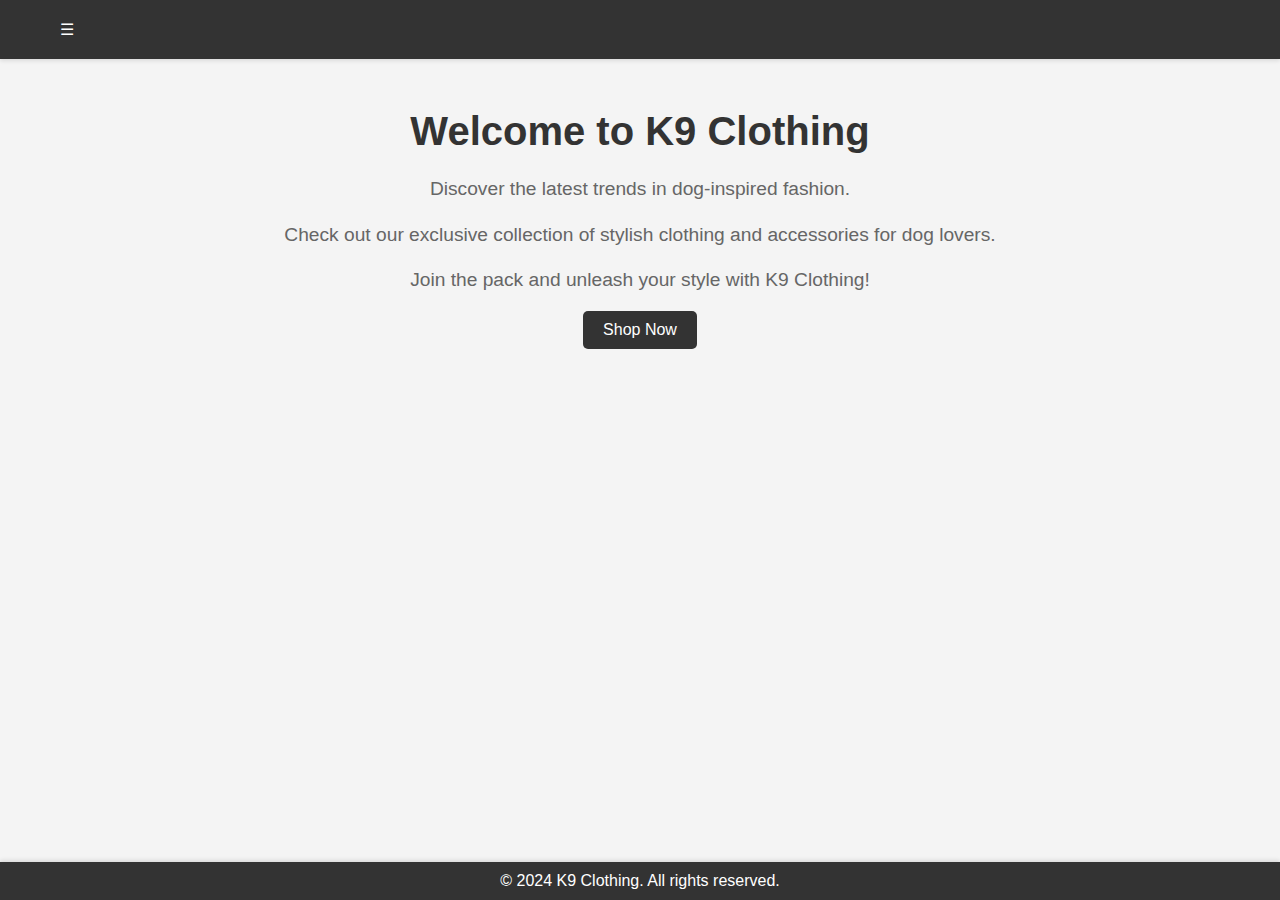
<file: index.html>
<!DOCTYPE html>
<html lang="en">
<head>
  <meta charset="UTF-8">
  <meta name="viewport" content="width=device-width, initial-scale=1.0">
  <title>Home - K9 Clothing</title>
  <link rel="stylesheet" href="styles.css">
  <!-- Include Font Awesome -->
  <link rel="stylesheet" href="https://cdnjs.cloudflare.com/ajax/libs/font-awesome/5.15.4/css/all.min.css" integrity="sha512-FJjKo4y9D5+RWz+1ZdRjjK0DzKb7/r0w0KpCt8H5i1ORJ5Z6SKr2nYjKYTsLJxUZd5pYzW27mB2s04gtb3UC/g==" crossorigin="anonymous" referrerpolicy="no-referrer" />
</head>
<body>
  <header>
    <div class="container">
      <div class="logo"><i class="fas fa-tshirt"></i></div> <!-- Generic Clothing Icon -->
      <div class="menu-toggle">&#9776;</div> <!-- Hamburger Menu Icon -->
      <ul class="nav-links">
        <li class="active"><a href="index.html">Home</a></li>
        <li><a href="shop.html">Shop</a></li>
        <li><a href="about.html">About</a></li>
        <li><a href="contact.html">Contact</a></li>
        <!-- Close Button as Unicode Character -->
        <li class="close-btn">&#10005;</li>
      </ul>
    </div>
  </header>
  
  <main>
    <div class="main-content">
      <h1>Welcome to K9 Clothing</h1>
      <p>Discover the latest trends in dog-inspired fashion.</p>
      <p>Check out our exclusive collection of stylish clothing and accessories for dog lovers.</p>
      <p>Join the pack and unleash your style with K9 Clothing!</p>
      <a href="shop.html" class="cta-button">Shop Now</a>
    </div>
  </main>

  <footer>
    <div class="container">
      <p>&copy; 2024 K9 Clothing. All rights reserved.</p>
    </div>
  </footer>

  <script src="script.js"></script>
</body>
</html>
</file>
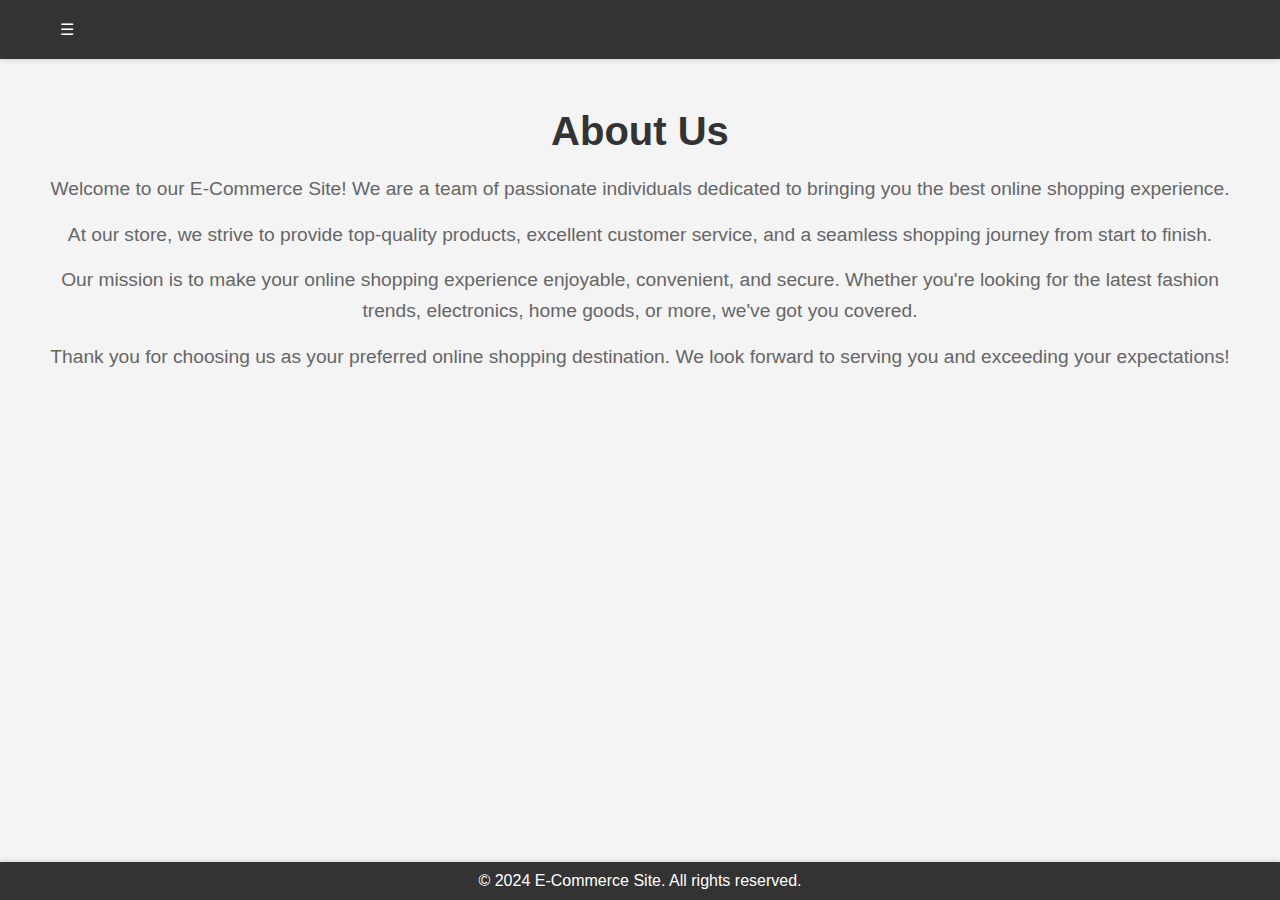
<file: about.html>
<!DOCTYPE html>
<html lang="en">
<head>
  <meta charset="UTF-8">
  <meta name="viewport" content="width=device-width, initial-scale=1.0">
  <title>About - E-Commerce Site</title>
  <link rel="stylesheet" href="styles.css">
  <!-- Include Font Awesome -->
  <link rel="stylesheet" href="https://cdnjs.cloudflare.com/ajax/libs/font-awesome/5.15.4/css/all.min.css" integrity="sha512-FJjKo4y9D5+RWz+1ZdRjjK0DzKb7/r0w0KpCt8H5i1ORJ5Z6SKr2nYjKYTsLJxUZd5pYzW27mB2s04gtb3UC/g==" crossorigin="anonymous" referrerpolicy="no-referrer" />
</head>
<body>
  <header>
    <div class="container">
      <div class="logo"><i class="fas fa-tshirt"></i></div> <!-- Generic Clothing Icon -->
      <div class="menu-toggle">&#9776;</div> <!-- Hamburger Menu Icon -->
      <ul class="nav-links">
        <li><a href="index.html">Home</a></li>
        <li><a href="shop.html">Shop</a></li>
        <li class="active"><a href="about.html">About</a></li>
        <li><a href="contact.html">Contact</a></li>
        <!-- Close Button as Unicode Character -->
        <li class="close-btn">&#10005;</li>
      </ul>
    </div>
  </header>
  <main>
    <div class="main-content">
      <h1>About Us</h1>
      <p>Welcome to our E-Commerce Site! We are a team of passionate individuals dedicated to bringing you the best online shopping experience.</p>
      <p>At our store, we strive to provide top-quality products, excellent customer service, and a seamless shopping journey from start to finish.</p>
      <p>Our mission is to make your online shopping experience enjoyable, convenient, and secure. Whether you're looking for the latest fashion trends, electronics, home goods, or more, we've got you covered.</p>
      <p>Thank you for choosing us as your preferred online shopping destination. We look forward to serving you and exceeding your expectations!</p>
    </div>
  </main>
  
  <footer>
    <div class="container">
      <p>&copy; 2024 E-Commerce Site. All rights reserved.</p>
    </div>
  </footer>

  <script src="script.js"></script>
</body>
</html>
</file>
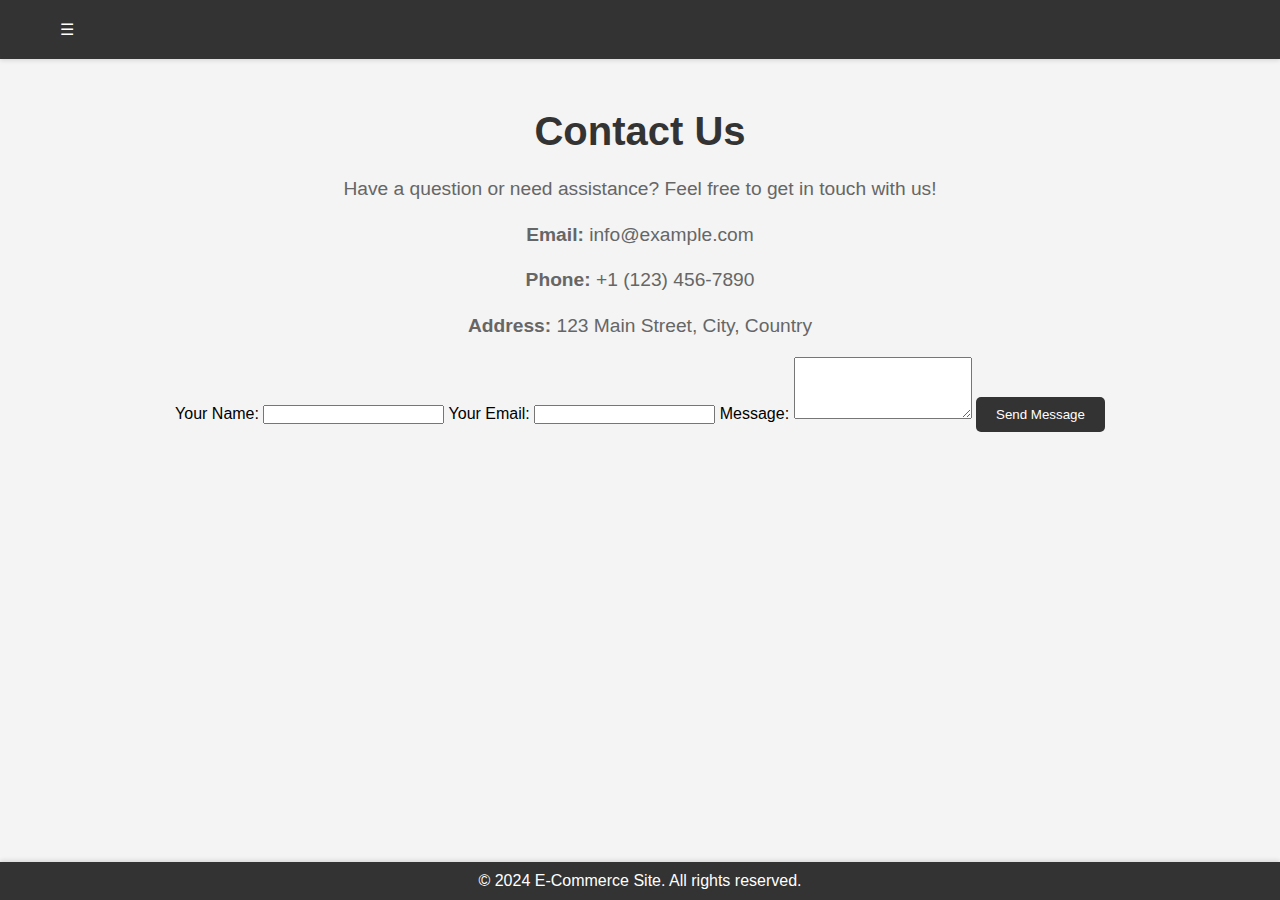
<file: contact.html>
<!DOCTYPE html>
<html lang="en">
<head>
  <meta charset="UTF-8">
  <meta name="viewport" content="width=device-width, initial-scale=1.0">
  <title>Contact - E-Commerce Site</title>
  <link rel="stylesheet" href="styles.css">
  <!-- Include Font Awesome -->
  <link rel="stylesheet" href="https://cdnjs.cloudflare.com/ajax/libs/font-awesome/5.15.4/css/all.min.css" integrity="sha512-FJjKo4y9D5+RWz+1ZdRjjK0DzKb7/r0w0KpCt8H5i1ORJ5Z6SKr2nYjKYTsLJxUZd5pYzW27mB2s04gtb3UC/g==" crossorigin="anonymous" referrerpolicy="no-referrer" />
</head>
<body>
  <header>
    <div class="container">
      <div class="logo"><i class="fas fa-tshirt"></i></div> <!-- Generic Clothing Icon -->
      <div class="menu-toggle">&#9776;</div> <!-- Hamburger Menu Icon -->
      <ul class="nav-links">
        <li><a href="index.html">Home</a></li>
        <li><a href="shop.html">Shop</a></li>
        <li><a href="about.html">About</a></li>
        <li class="active"><a href="contact.html">Contact</a></li>
        <!-- Close Button as Unicode Character -->
        <li class="close-btn">&#10005;</li>
      </ul>
    </div>
  </header>
  <main>
    <div class="main-content">
      <h1>Contact Us</h1>
      <p>Have a question or need assistance? Feel free to get in touch with us!</p>
      
      <div class="contact-info">
        <p><strong>Email:</strong> info@example.com</p>
        <p><strong>Phone:</strong> +1 (123) 456-7890</p>
        <p><strong>Address:</strong> 123 Main Street, City, Country</p>
      </div>
  
      <form action="#" method="post" class="contact-form">
        <label for="name">Your Name:</label>
        <input type="text" id="name" name="name" required>
  
        <label for="email">Your Email:</label>
        <input type="email" id="email" name="email" required>
  
        <label for="message">Message:</label>
        <textarea id="message" name="message" rows="4" required></textarea>
  
        <button type="submit">Send Message</button>
      </form>
    </div>
  </main>
  
  <footer>
    <div class="container">
      <p>&copy; 2024 E-Commerce Site. All rights reserved.</p>
    </div>
  </footer>

  <script src="script.js"></script>
</body>
</html>
</file>
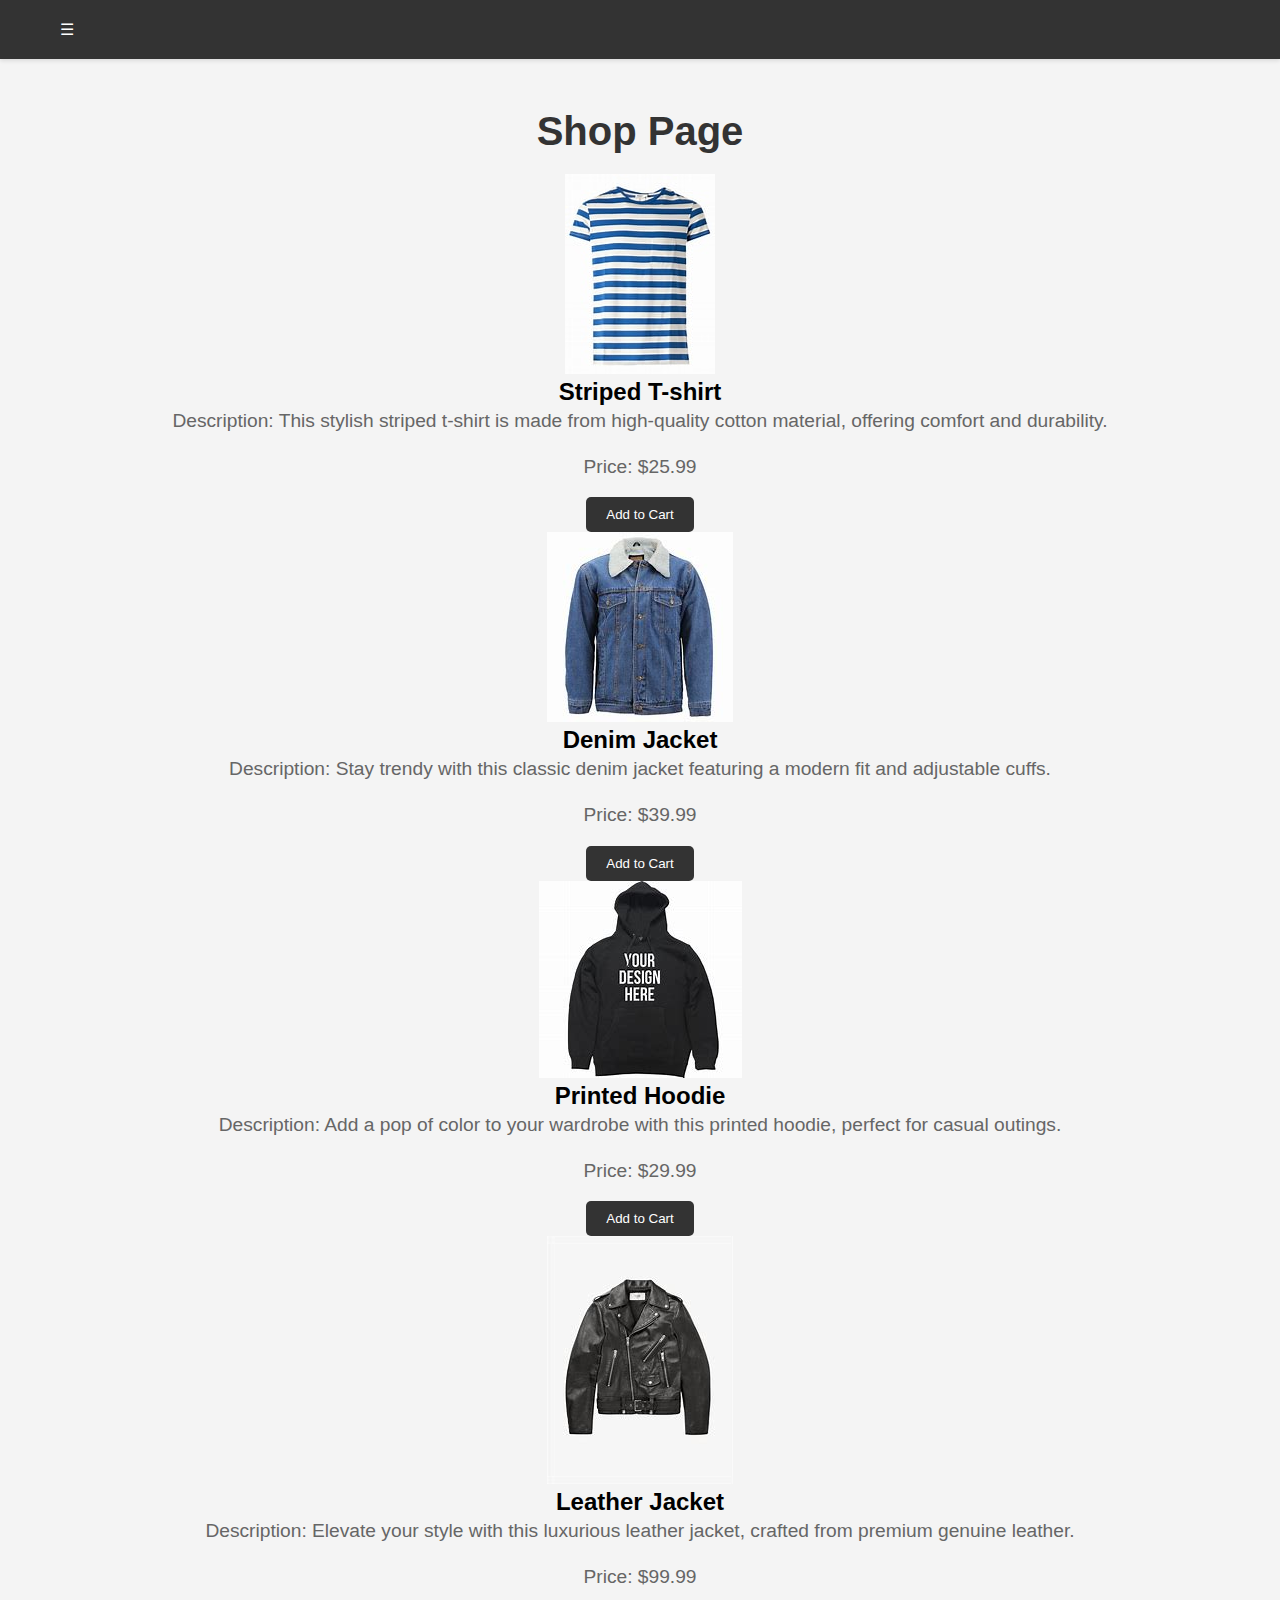
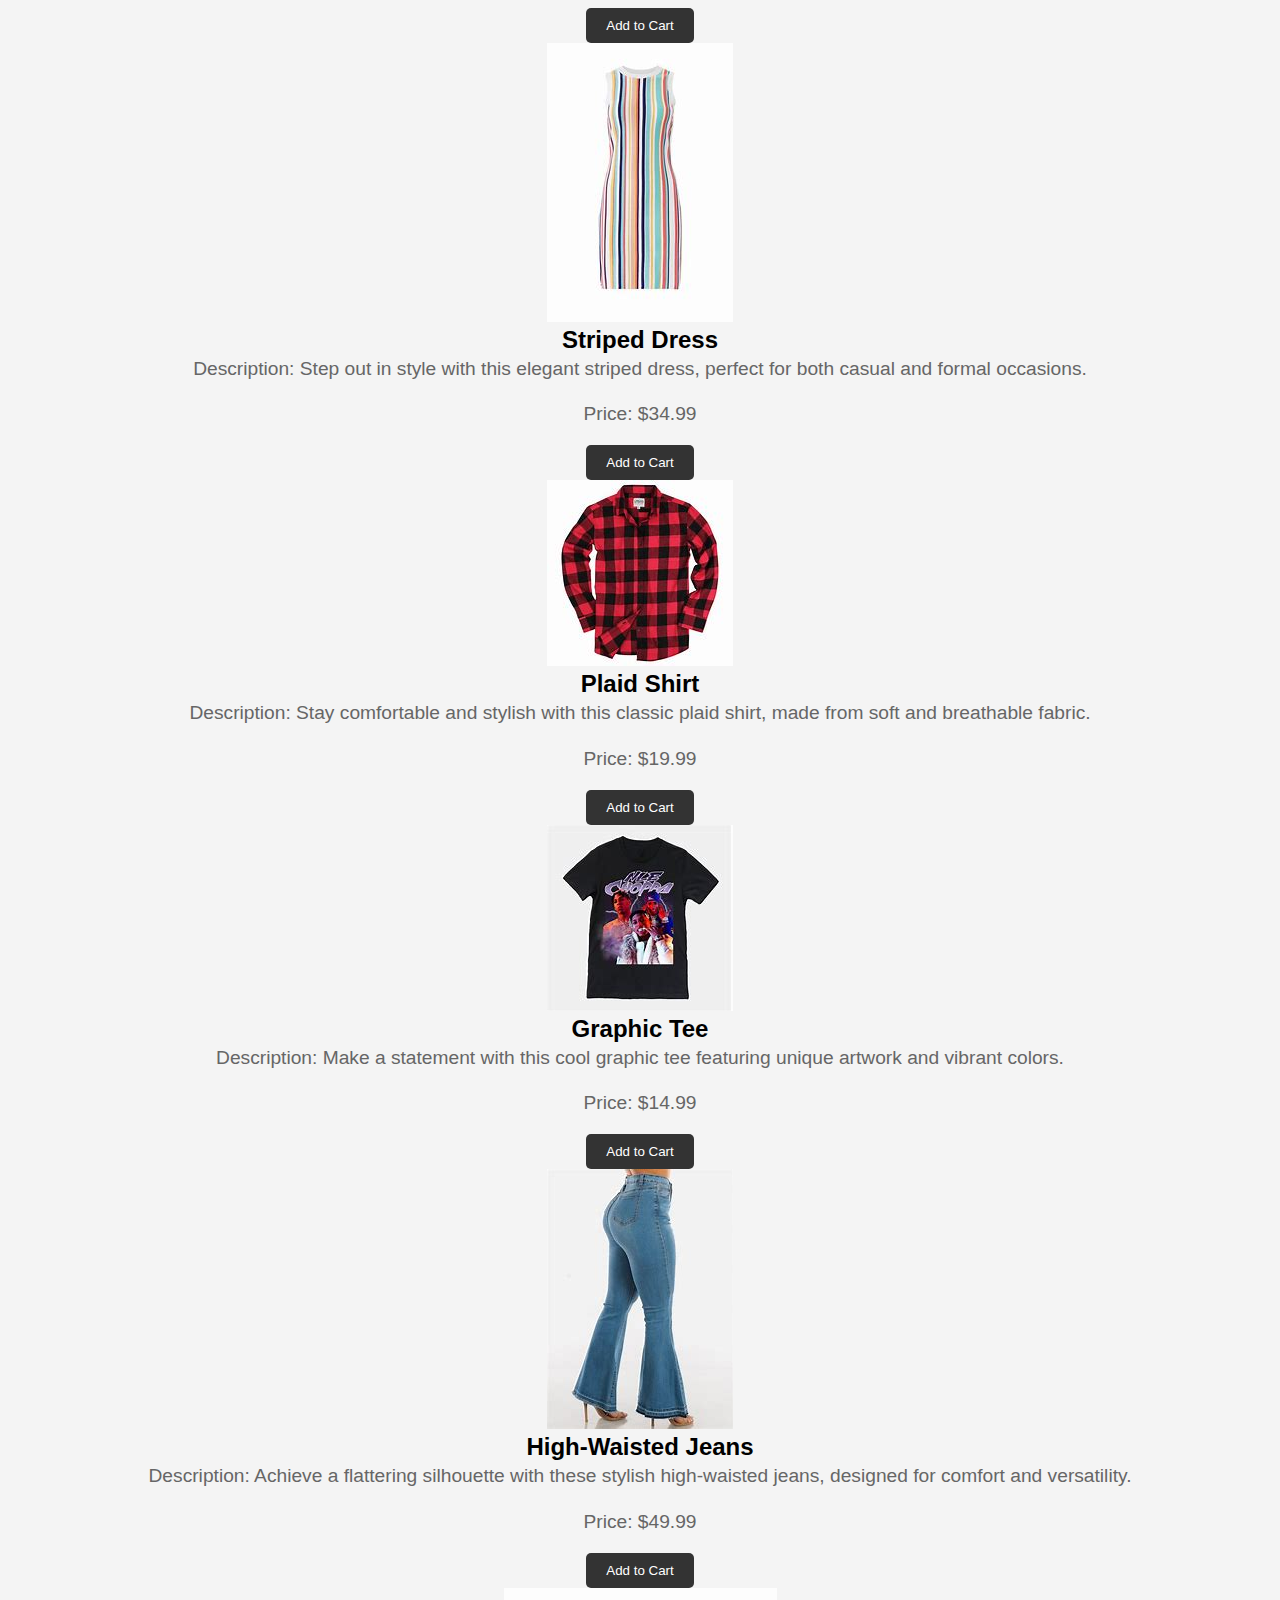
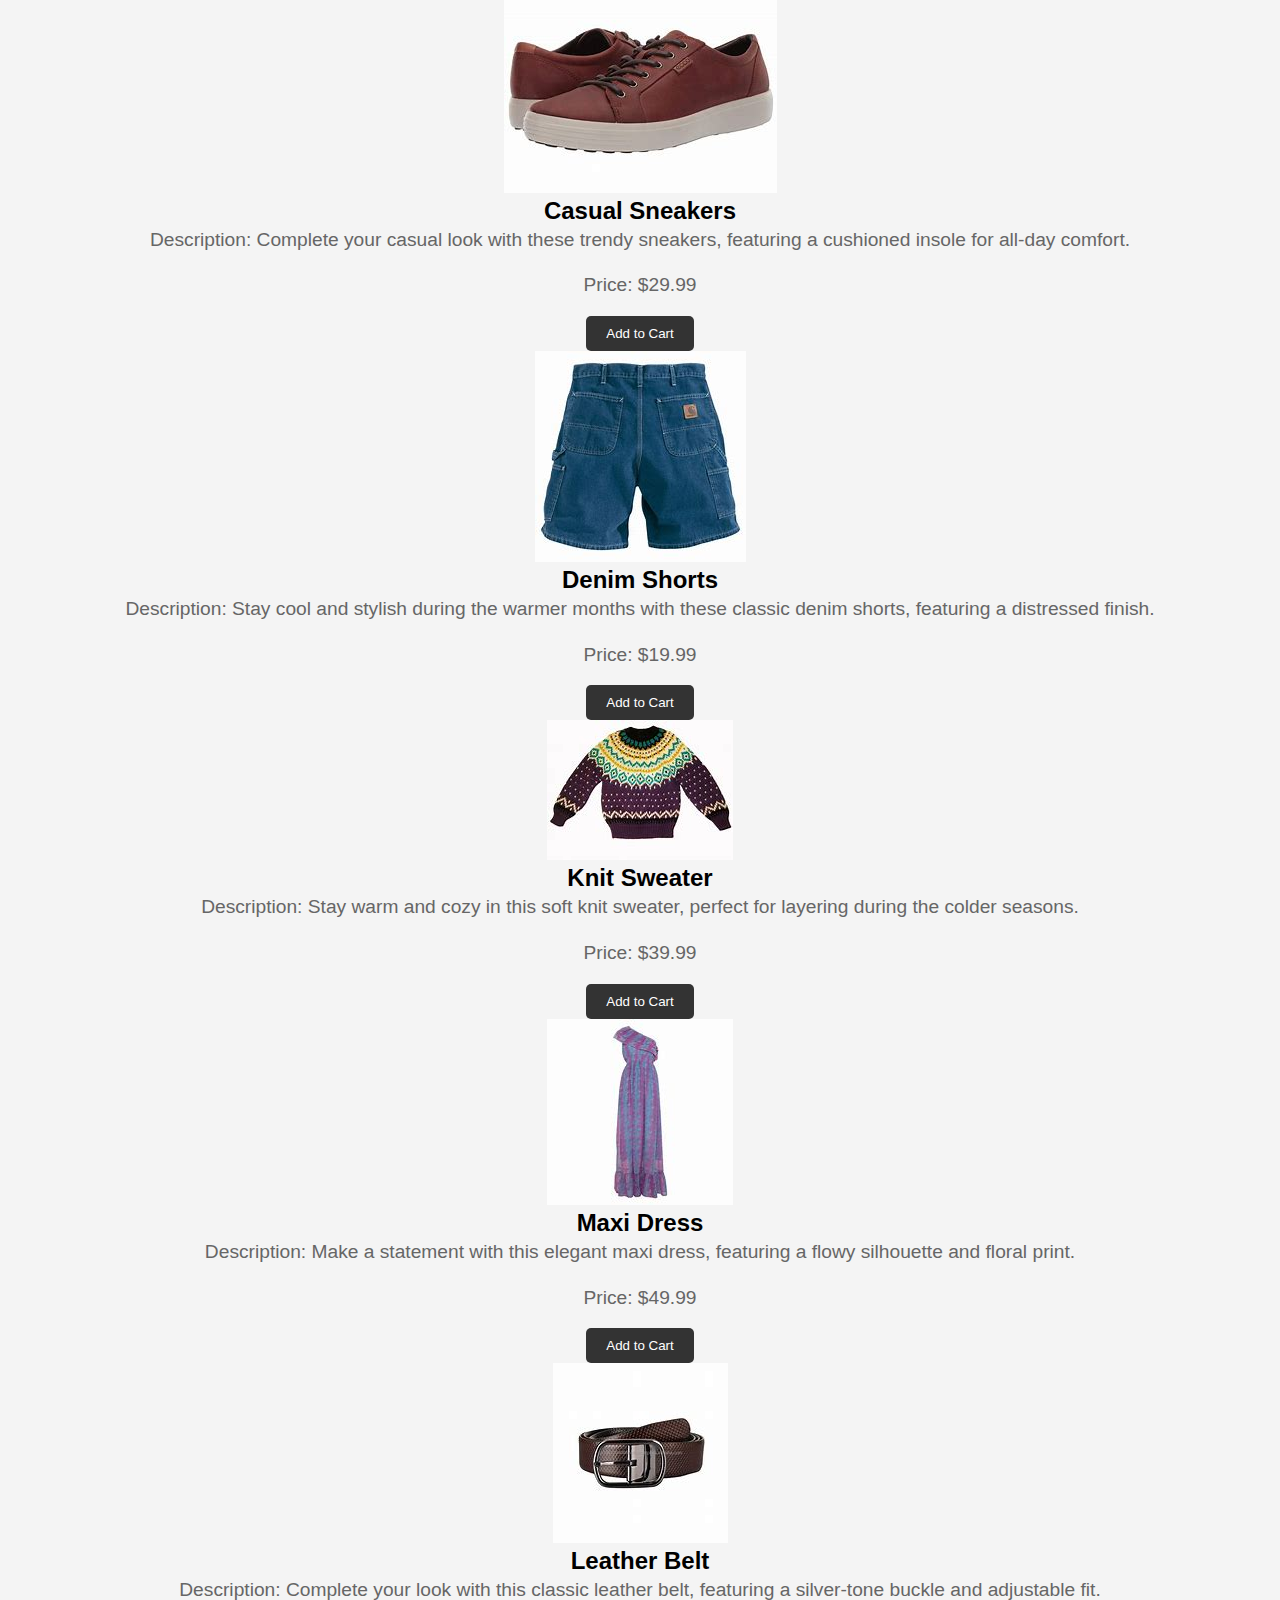
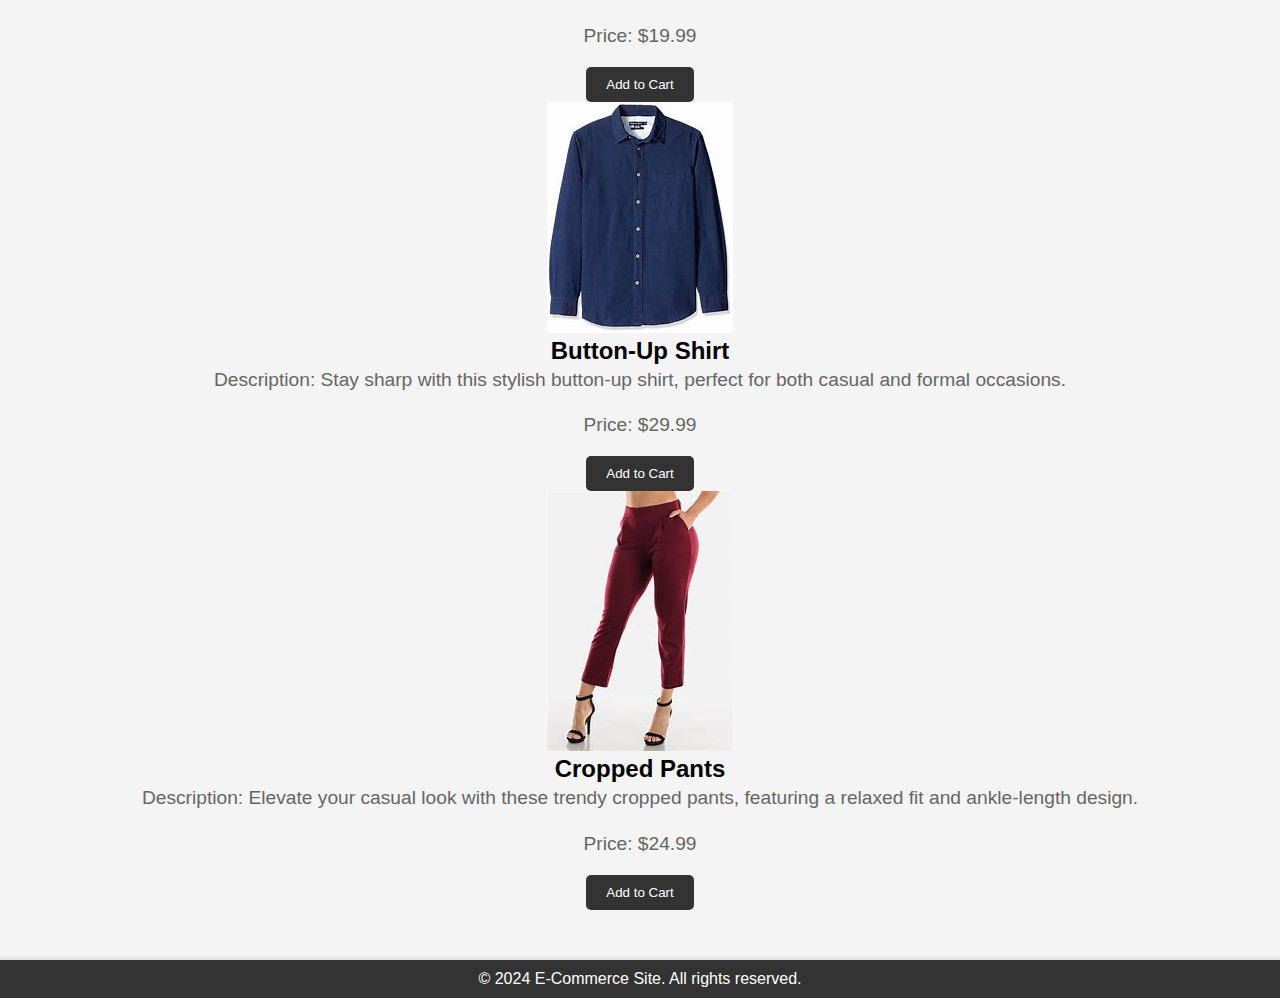
<file: shop.html>
<!DOCTYPE html>
<html lang="en">
<head>
  <meta charset="UTF-8">
  <meta name="viewport" content="width=device-width, initial-scale=1.0">
  <title>Shop - E-Commerce Site</title>
  <link rel="stylesheet" href="styles.css">
  <!-- Include Font Awesome -->
  <link rel="stylesheet" href="https://cdnjs.cloudflare.com/ajax/libs/font-awesome/5.15.4/css/all.min.css" integrity="sha512-FJjKo4y9D5+RWz+1ZdRjjK0DzKb7/r0w0KpCt8H5i1ORJ5Z6SKr2nYjKYTsLJxUZd5pYzW27mB2s04gtb3UC/g==" crossorigin="anonymous" referrerpolicy="no-referrer" />
</head>
<body>
  <header>
    <div class="container">
      <div class="logo"><i class="fas fa-tshirt"></i></div> <!-- Generic Clothing Icon -->
      <div class="menu-toggle">&#9776;</div> <!-- Hamburger Menu Icon -->
      <ul class="nav-links">
        <li><a href="index.html">Home</a></li>
        <li class="active"><a href="shop.html">Shop</a></li>
        <li><a href="about.html">About</a></li>
        <li><a href="contact.html">Contact</a></li>
        <!-- Close Button as Unicode Character -->
        <li class="close-btn">&#10005;</li>
      </ul>
    </div>
  </header>
  
  <main>
    <div class="main-content">
      <h1>Shop Page</h1>
      <!-- Placeholder Products -->
      <div class="product">
        <img src="product1.jpeg" alt="Product Image">
        <h2>Striped T-shirt</h2>
        <p>Description: This stylish striped t-shirt is made from high-quality cotton material, offering comfort and durability.</p>
        <p>Price: $25.99</p>
        <button>Add to Cart</button>
      </div>
      <div class="product">
        <img src="product2.jpeg" alt="Product Image">
        <h2>Denim Jacket</h2>
        <p>Description: Stay trendy with this classic denim jacket featuring a modern fit and adjustable cuffs.</p>
        <p>Price: $39.99</p>
        <button>Add to Cart</button>
      </div>
      <div class="product">
        <img src="product3.jpeg" alt="Product Image">
        <h2>Printed Hoodie</h2>
        <p>Description: Add a pop of color to your wardrobe with this printed hoodie, perfect for casual outings.</p>
        <p>Price: $29.99</p>
        <button>Add to Cart</button>
      </div>
      <div class="product">
        <img src="product4.jpeg" alt="Product Image">
        <h2>Leather Jacket</h2>
        <p>Description: Elevate your style with this luxurious leather jacket, crafted from premium genuine leather.</p>
        <p>Price: $99.99</p>
        <button>Add to Cart</button>
      </div>
      <div class="product">
        <img src="product5.jpeg" alt="Product Image">
        <h2>Striped Dress</h2>
        <p>Description: Step out in style with this elegant striped dress, perfect for both casual and formal occasions.</p>
        <p>Price: $34.99</p>
        <button>Add to Cart</button>
      </div>
      <div class="product">
        <img src="product6.jpeg" alt="Product Image">
        <h2>Plaid Shirt</h2>
        <p>Description: Stay comfortable and stylish with this classic plaid shirt, made from soft and breathable fabric.</p>
        <p>Price: $19.99</p>
        <button>Add to Cart</button>
      </div>
      <div class="product">
        <img src="product7.jpeg" alt="Product Image">
        <h2>Graphic Tee</h2>
        <p>Description: Make a statement with this cool graphic tee featuring unique artwork and vibrant colors.</p>
        <p>Price: $14.99</p>
        <button>Add to Cart</button>
      </div>
      <div class="product">
        <img src="product8.jpeg" alt="Product Image">
        <h2>High-Waisted Jeans</h2>
        <p>Description: Achieve a flattering silhouette with these stylish high-waisted jeans, designed for comfort and versatility.</p>
        <p>Price: $49.99</p>
        <button>Add to Cart</button>
      </div>
      <div class="product">
        <img src="product9.jpeg" alt="Product Image">
        <h2>Casual Sneakers</h2>
        <p>Description: Complete your casual look with these trendy sneakers, featuring a cushioned insole for all-day comfort.</p>
        <p>Price: $29.99</p>
        <button>Add to Cart</button>
      </div>
      <div class="product">
        <img src="product10.jpeg" alt="Product Image">
        <h2>Denim Shorts</h2>
        <p>Description: Stay cool and stylish during the warmer months with these classic denim shorts, featuring a distressed finish.</p>
        <p>Price: $19.99</p>
        <button>Add to Cart</button>
      </div>
      <div class="product">
        <img src="product11.jpeg" alt="Product Image">
        <h2>Knit Sweater</h2>
        <p>Description: Stay warm and cozy in this soft knit sweater, perfect for layering during the colder seasons.</p>
        <p>Price: $39.99</p>
        <button>Add to Cart</button>
      </div>
      <div class="product">
        <img src="product12.jpeg" alt="Product Image">
        <h2>Maxi Dress</h2>
        <p>Description: Make a statement with this elegant maxi dress, featuring a flowy silhouette and floral print.</p>
        <p>Price: $49.99</p>
        <button>Add to Cart</button>
      </div>
      <div class="product">
        <img src="product13.jpeg" alt="Product Image">
        <h2>Leather Belt</h2>
        <p>Description: Complete your look with this classic leather belt, featuring a silver-tone buckle and adjustable fit.</p>
        <p>Price: $19.99</p>
        <button>Add to Cart</button>
      </div>
      <div class="product">
        <img src="product14.jpeg" alt="Product Image">
        <h2>Button-Up Shirt</h2>
        <p>Description: Stay sharp with this stylish button-up shirt, perfect for both casual and formal occasions.</p>
        <p>Price: $29.99</p>
        <button>Add to Cart</button>
      </div>
      <div class="product">
        <img src="product15.jpeg" alt="Product Image">
        <h2>Cropped Pants</h2>
        <p>Description: Elevate your casual look with these trendy cropped pants, featuring a relaxed fit and ankle-length design.</p>
        <p>Price: $24.99</p>
        <button>Add to Cart</button>
      </div>
    </div>
  </main>

  <footer>
    <div class="container">
      <p>&copy; 2024 E-Commerce Site. All rights reserved.</p>
    </div>
  </footer>

  <script src="script.js"></script>
</body>
</html>
</file>
<file: styles.css>
/* Resetting some default browser styles */
* {
  margin: 0;
  padding: 0;
  box-sizing: border-box;
}

body {
  font-family: Arial, sans-serif;
  display: flex;
  flex-direction: column;
  min-height: 100vh; /* Set minimum height of the viewport */
  background-color: #f4f4f4; /* Light gray background color */
}

.container {
  max-width: 1200px;
  margin: 0 auto;
  padding: 0 20px;
}

header {
  background-color: #333;
  color: #fff;
  padding: 20px 0;
  box-shadow: 0 2px 4px rgba(0, 0, 0, 0.1); /* Add shadow for depth */
}

.logo {
  font-size: 24px;
}

.menu-toggle {
  cursor: pointer;
}

.nav-links {
  list-style: none;
  display: none; /* Initially hide navigation links */
  position: fixed;
  top: 0;
  left: 0;
  height: 100vh;
  width: 100%;
  background-color: #333;
  transition: transform 0.3s ease-in-out;
  transform: translateX(-100%);
}

.nav-links.active {
  display: block; /* Show navigation links when active */
  transform: translateX(0);
}

.nav-links li {
  display: block;
  margin-left: 0;
}

.nav-links li a {
  color: #fff;
  text-decoration: none;
  display: block;
  padding: 20px;
}

.main-content {
  text-align: center;
  padding: 50px;
}

.main-content h1 {
  font-size: 2.5rem;
  color: #333;
  margin-bottom: 20px;
}

.main-content p {
  font-size: 1.2rem;
  line-height: 1.6;
  color: #666;
  margin-bottom: 15px;
}

.cta-button {
  display: inline-block;
  background-color: #007bff;
  color: #fff;
  padding: 10px 20px;
  text-decoration: none;
  border-radius: 5px;
  transition: background-color 0.3s ease;
}

.cta-button:hover {
  background-color: #0056b3;
}


footer {
  background-color: #333;
  color: #fff;
  padding: 10px 0;
  text-align: center;
  margin-top: auto; /* Push footer to the bottom */
  box-shadow: 0 -2px 4px rgba(0, 0, 0, 0.1); /* Add shadow for depth */
}

/* New CSS for the close button */
.close-btn {
  position: absolute;
  top: 10px;
  right: 10px;
  cursor: pointer;
  color: #fff;
  font-size: 24px; /* Adjust the size of the close button */
}

.close-btn:hover {
  color: #ccc;
}

/* Modernistic styling for buttons */
.cta-button,
button {
  background-color: #333;
  color: #fff;
  padding: 10px 20px;
  border: none;
  border-radius: 5px; /* Rounded corners */
  cursor: pointer;
  transition: background-color 0.3s ease;
  text-decoration: none;
}

.cta-button:hover,
button:hover {
  background-color: #555;
}
</file>
